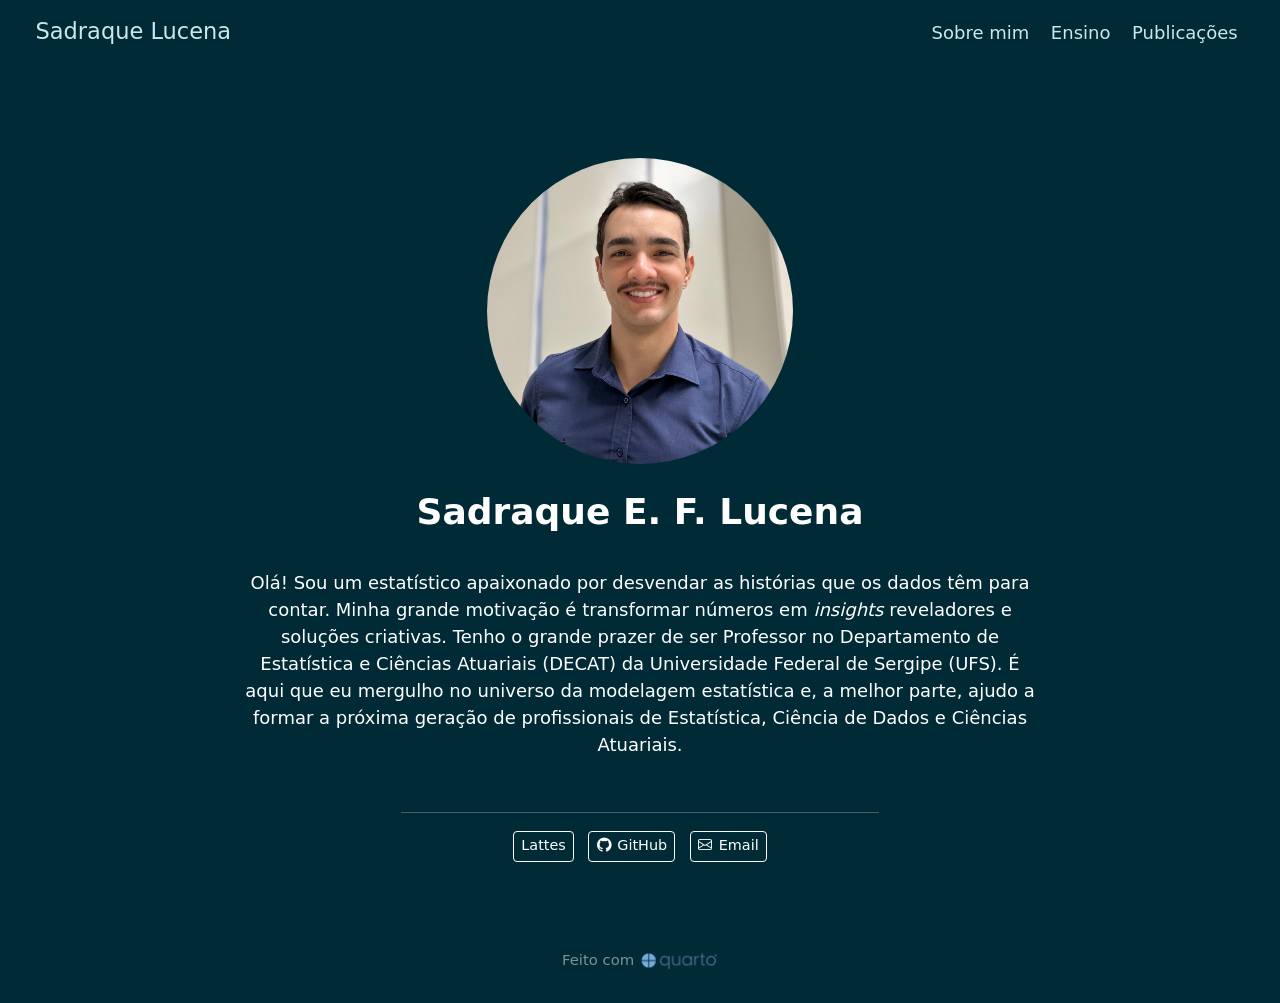
<file: docs/index.html>
<!DOCTYPE html>
<html xmlns="http://www.w3.org/1999/xhtml" lang="en" xml:lang="en"><head>

<meta charset="utf-8">
<meta name="generator" content="quarto-1.8.24">

<meta name="viewport" content="width=device-width, initial-scale=1.0, user-scalable=yes">


<title>Sadraque E. F. Lucena – Sadraque Lucena</title>
<style>
code{white-space: pre-wrap;}
span.smallcaps{font-variant: small-caps;}
div.columns{display: flex; gap: min(4vw, 1.5em);}
div.column{flex: auto; overflow-x: auto;}
div.hanging-indent{margin-left: 1.5em; text-indent: -1.5em;}
ul.task-list{list-style: none;}
ul.task-list li input[type="checkbox"] {
  width: 0.8em;
  margin: 0 0.8em 0.2em -1em; /* quarto-specific, see https://github.com/quarto-dev/quarto-cli/issues/4556 */ 
  vertical-align: middle;
}
</style>


<script src="site_libs/quarto-nav/quarto-nav.js"></script>
<script src="site_libs/clipboard/clipboard.min.js"></script>
<script src="site_libs/quarto-search/autocomplete.umd.js"></script>
<script src="site_libs/quarto-search/fuse.min.js"></script>
<script src="site_libs/quarto-search/quarto-search.js"></script>
<meta name="quarto:offset" content="./">
<script src="site_libs/quarto-html/quarto.js" type="module"></script>
<script src="site_libs/quarto-html/tabsets/tabsets.js" type="module"></script>
<script src="site_libs/quarto-html/axe/axe-check.js" type="module"></script>
<script src="site_libs/quarto-html/popper.min.js"></script>
<script src="site_libs/quarto-html/tippy.umd.min.js"></script>
<link href="site_libs/quarto-html/tippy.css" rel="stylesheet">
<link href="site_libs/quarto-html/quarto-syntax-highlighting-dark-b651517ce65839d647a86e2780455cfb.css" rel="stylesheet" id="quarto-text-highlighting-styles">
<script src="site_libs/bootstrap/bootstrap.min.js"></script>
<link href="site_libs/bootstrap/bootstrap-icons.css" rel="stylesheet">
<link href="site_libs/bootstrap/bootstrap-8dd827081404e5c7aeabe9de5bdbed7e.min.css" rel="stylesheet" append-hash="true" id="quarto-bootstrap" data-mode="dark">
<script id="quarto-search-options" type="application/json">{
  "location": "navbar",
  "copy-button": false,
  "collapse-after": 3,
  "panel-placement": "end",
  "type": "overlay",
  "limit": 50,
  "keyboard-shortcut": [
    "f",
    "/",
    "s"
  ],
  "show-item-context": false,
  "language": {
    "search-no-results-text": "No results",
    "search-matching-documents-text": "matching documents",
    "search-copy-link-title": "Copy link to search",
    "search-hide-matches-text": "Hide additional matches",
    "search-more-match-text": "more match in this document",
    "search-more-matches-text": "more matches in this document",
    "search-clear-button-title": "Clear",
    "search-text-placeholder": "",
    "search-detached-cancel-button-title": "Cancel",
    "search-submit-button-title": "Submit",
    "search-label": "Search"
  }
}</script>


</head>

<body class="nav-fixed fullcontent quarto-light">

<div id="quarto-search-results"></div>
  <header id="quarto-header" class="headroom fixed-top">
    <nav class="navbar navbar-expand-lg " data-bs-theme="dark">
      <div class="navbar-container container-fluid">
      <div class="navbar-brand-container mx-auto">
    <a href="./index.html" class="navbar-brand navbar-brand-logo">
    </a>
    <a class="navbar-brand" href="./index.html">
    <span class="navbar-title">Sadraque Lucena</span>
    </a>
  </div>
          <button class="navbar-toggler" type="button" data-bs-toggle="collapse" data-bs-target="#navbarCollapse" aria-controls="navbarCollapse" role="menu" aria-expanded="false" aria-label="Toggle navigation" onclick="if (window.quartoToggleHeadroom) { window.quartoToggleHeadroom(); }">
  <span class="navbar-toggler-icon"></span>
</button>
          <div class="collapse navbar-collapse" id="navbarCollapse">
            <ul class="navbar-nav navbar-nav-scroll ms-auto">
  <li class="nav-item">
    <a class="nav-link" href="./sobremim.html"> 
<span class="menu-text">Sobre mim</span></a>
  </li>  
  <li class="nav-item">
    <a class="nav-link" href="./ensino/index.html"> 
<span class="menu-text">Ensino</span></a>
  </li>  
  <li class="nav-item">
    <a class="nav-link" href="./publicacoes.html"> 
<span class="menu-text">Publicações</span></a>
  </li>  
</ul>
          </div> <!-- /navcollapse -->
            <div class="quarto-navbar-tools">
</div>
      </div> <!-- /container-fluid -->
    </nav>
</header>
<!-- content -->
<div id="quarto-content" class="quarto-container page-columns page-rows-contents page-layout-article page-navbar">
<!-- sidebar -->
<!-- margin-sidebar -->
    
<!-- main -->
<div class="quarto-about-jolla">
  <img src="imagens/eu.jpeg" class="about-image
  round " style="height: 17em; width: 17em;">
 <header id="title-block-header" class="quarto-title-block default">
<div class="quarto-title">
<h1 class="title">Sadraque E. F. Lucena</h1>
</div>
<div class="quarto-title-meta">
  </div>
</header><main class="content" id="quarto-document-content">
<p>Olá! Sou um estatístico apaixonado por desvendar as histórias que os dados têm para contar. Minha grande motivação é transformar números em <em>insights</em> reveladores e soluções criativas. Tenho o grande prazer de ser Professor no Departamento de Estatística e Ciências Atuariais (DECAT) da Universidade Federal de Sergipe (UFS). É aqui que eu mergulho no universo da modelagem estatística e, a melhor parte, ajudo a formar a próxima geração de profissionais de Estatística, Ciência de Dados e Ciências Atuariais.</p>


</main> 
  <hr class="about-sep">
   <div class="about-links">
  <a href="http://lattes.cnpq.br/4104101783976483" class="about-link" rel="" target="">
     <span class="about-link-text">Lattes</span>
  </a>
  <a href="https://github.com/sadraquelucena" class="about-link" rel="" target="">
    <i class="bi bi-github"></i>
     <span class="about-link-text">GitHub</span>
  </a>
  <a href="mailto:sadraquelucena@academico.ufs.br" class="about-link" rel="" target="">
    <i class="bi bi-envelope"></i>
     <span class="about-link-text">Email</span>
  </a>
</div>
</div>
 <!-- /main -->
<script id="quarto-html-after-body" type="application/javascript">
  window.document.addEventListener("DOMContentLoaded", function (event) {
    const isCodeAnnotation = (el) => {
      for (const clz of el.classList) {
        if (clz.startsWith('code-annotation-')) {                     
          return true;
        }
      }
      return false;
    }
    const onCopySuccess = function(e) {
      // button target
      const button = e.trigger;
      // don't keep focus
      button.blur();
      // flash "checked"
      button.classList.add('code-copy-button-checked');
      var currentTitle = button.getAttribute("title");
      button.setAttribute("title", "Copied!");
      let tooltip;
      if (window.bootstrap) {
        button.setAttribute("data-bs-toggle", "tooltip");
        button.setAttribute("data-bs-placement", "left");
        button.setAttribute("data-bs-title", "Copied!");
        tooltip = new bootstrap.Tooltip(button, 
          { trigger: "manual", 
            customClass: "code-copy-button-tooltip",
            offset: [0, -8]});
        tooltip.show();    
      }
      setTimeout(function() {
        if (tooltip) {
          tooltip.hide();
          button.removeAttribute("data-bs-title");
          button.removeAttribute("data-bs-toggle");
          button.removeAttribute("data-bs-placement");
        }
        button.setAttribute("title", currentTitle);
        button.classList.remove('code-copy-button-checked');
      }, 1000);
      // clear code selection
      e.clearSelection();
    }
    const getTextToCopy = function(trigger) {
      const outerScaffold = trigger.parentElement.cloneNode(true);
      const codeEl = outerScaffold.querySelector('code');
      for (const childEl of codeEl.children) {
        if (isCodeAnnotation(childEl)) {
          childEl.remove();
        }
      }
      return codeEl.innerText;
    }
    const clipboard = new window.ClipboardJS('.code-copy-button:not([data-in-quarto-modal])', {
      text: getTextToCopy
    });
    clipboard.on('success', onCopySuccess);
    if (window.document.getElementById('quarto-embedded-source-code-modal')) {
      const clipboardModal = new window.ClipboardJS('.code-copy-button[data-in-quarto-modal]', {
        text: getTextToCopy,
        container: window.document.getElementById('quarto-embedded-source-code-modal')
      });
      clipboardModal.on('success', onCopySuccess);
    }
      var localhostRegex = new RegExp(/^(?:http|https):\/\/localhost\:?[0-9]*\//);
      var mailtoRegex = new RegExp(/^mailto:/);
        var filterRegex = new RegExp('/' + window.location.host + '/');
      var isInternal = (href) => {
          return filterRegex.test(href) || localhostRegex.test(href) || mailtoRegex.test(href);
      }
      // Inspect non-navigation links and adorn them if external
     var links = window.document.querySelectorAll('a[href]:not(.nav-link):not(.navbar-brand):not(.toc-action):not(.sidebar-link):not(.sidebar-item-toggle):not(.pagination-link):not(.no-external):not([aria-hidden]):not(.dropdown-item):not(.quarto-navigation-tool):not(.about-link)');
      for (var i=0; i<links.length; i++) {
        const link = links[i];
        if (!isInternal(link.href)) {
          // undo the damage that might have been done by quarto-nav.js in the case of
          // links that we want to consider external
          if (link.dataset.originalHref !== undefined) {
            link.href = link.dataset.originalHref;
          }
        }
      }
    function tippyHover(el, contentFn, onTriggerFn, onUntriggerFn) {
      const config = {
        allowHTML: true,
        maxWidth: 500,
        delay: 100,
        arrow: false,
        appendTo: function(el) {
            return el.parentElement;
        },
        interactive: true,
        interactiveBorder: 10,
        theme: 'quarto',
        placement: 'bottom-start',
      };
      if (contentFn) {
        config.content = contentFn;
      }
      if (onTriggerFn) {
        config.onTrigger = onTriggerFn;
      }
      if (onUntriggerFn) {
        config.onUntrigger = onUntriggerFn;
      }
      window.tippy(el, config); 
    }
    const noterefs = window.document.querySelectorAll('a[role="doc-noteref"]');
    for (var i=0; i<noterefs.length; i++) {
      const ref = noterefs[i];
      tippyHover(ref, function() {
        // use id or data attribute instead here
        let href = ref.getAttribute('data-footnote-href') || ref.getAttribute('href');
        try { href = new URL(href).hash; } catch {}
        const id = href.replace(/^#\/?/, "");
        const note = window.document.getElementById(id);
        if (note) {
          return note.innerHTML;
        } else {
          return "";
        }
      });
    }
    const xrefs = window.document.querySelectorAll('a.quarto-xref');
    const processXRef = (id, note) => {
      // Strip column container classes
      const stripColumnClz = (el) => {
        el.classList.remove("page-full", "page-columns");
        if (el.children) {
          for (const child of el.children) {
            stripColumnClz(child);
          }
        }
      }
      stripColumnClz(note)
      if (id === null || id.startsWith('sec-')) {
        // Special case sections, only their first couple elements
        const container = document.createElement("div");
        if (note.children && note.children.length > 2) {
          container.appendChild(note.children[0].cloneNode(true));
          for (let i = 1; i < note.children.length; i++) {
            const child = note.children[i];
            if (child.tagName === "P" && child.innerText === "") {
              continue;
            } else {
              container.appendChild(child.cloneNode(true));
              break;
            }
          }
          if (window.Quarto?.typesetMath) {
            window.Quarto.typesetMath(container);
          }
          return container.innerHTML
        } else {
          if (window.Quarto?.typesetMath) {
            window.Quarto.typesetMath(note);
          }
          return note.innerHTML;
        }
      } else {
        // Remove any anchor links if they are present
        const anchorLink = note.querySelector('a.anchorjs-link');
        if (anchorLink) {
          anchorLink.remove();
        }
        if (window.Quarto?.typesetMath) {
          window.Quarto.typesetMath(note);
        }
        if (note.classList.contains("callout")) {
          return note.outerHTML;
        } else {
          return note.innerHTML;
        }
      }
    }
    for (var i=0; i<xrefs.length; i++) {
      const xref = xrefs[i];
      tippyHover(xref, undefined, function(instance) {
        instance.disable();
        let url = xref.getAttribute('href');
        let hash = undefined; 
        if (url.startsWith('#')) {
          hash = url;
        } else {
          try { hash = new URL(url).hash; } catch {}
        }
        if (hash) {
          const id = hash.replace(/^#\/?/, "");
          const note = window.document.getElementById(id);
          if (note !== null) {
            try {
              const html = processXRef(id, note.cloneNode(true));
              instance.setContent(html);
            } finally {
              instance.enable();
              instance.show();
            }
          } else {
            // See if we can fetch this
            fetch(url.split('#')[0])
            .then(res => res.text())
            .then(html => {
              const parser = new DOMParser();
              const htmlDoc = parser.parseFromString(html, "text/html");
              const note = htmlDoc.getElementById(id);
              if (note !== null) {
                const html = processXRef(id, note);
                instance.setContent(html);
              } 
            }).finally(() => {
              instance.enable();
              instance.show();
            });
          }
        } else {
          // See if we can fetch a full url (with no hash to target)
          // This is a special case and we should probably do some content thinning / targeting
          fetch(url)
          .then(res => res.text())
          .then(html => {
            const parser = new DOMParser();
            const htmlDoc = parser.parseFromString(html, "text/html");
            const note = htmlDoc.querySelector('main.content');
            if (note !== null) {
              // This should only happen for chapter cross references
              // (since there is no id in the URL)
              // remove the first header
              if (note.children.length > 0 && note.children[0].tagName === "HEADER") {
                note.children[0].remove();
              }
              const html = processXRef(null, note);
              instance.setContent(html);
            } 
          }).finally(() => {
            instance.enable();
            instance.show();
          });
        }
      }, function(instance) {
      });
    }
        let selectedAnnoteEl;
        const selectorForAnnotation = ( cell, annotation) => {
          let cellAttr = 'data-code-cell="' + cell + '"';
          let lineAttr = 'data-code-annotation="' +  annotation + '"';
          const selector = 'span[' + cellAttr + '][' + lineAttr + ']';
          return selector;
        }
        const selectCodeLines = (annoteEl) => {
          const doc = window.document;
          const targetCell = annoteEl.getAttribute("data-target-cell");
          const targetAnnotation = annoteEl.getAttribute("data-target-annotation");
          const annoteSpan = window.document.querySelector(selectorForAnnotation(targetCell, targetAnnotation));
          const lines = annoteSpan.getAttribute("data-code-lines").split(",");
          const lineIds = lines.map((line) => {
            return targetCell + "-" + line;
          })
          let top = null;
          let height = null;
          let parent = null;
          if (lineIds.length > 0) {
              //compute the position of the single el (top and bottom and make a div)
              const el = window.document.getElementById(lineIds[0]);
              top = el.offsetTop;
              height = el.offsetHeight;
              parent = el.parentElement.parentElement;
            if (lineIds.length > 1) {
              const lastEl = window.document.getElementById(lineIds[lineIds.length - 1]);
              const bottom = lastEl.offsetTop + lastEl.offsetHeight;
              height = bottom - top;
            }
            if (top !== null && height !== null && parent !== null) {
              // cook up a div (if necessary) and position it 
              let div = window.document.getElementById("code-annotation-line-highlight");
              if (div === null) {
                div = window.document.createElement("div");
                div.setAttribute("id", "code-annotation-line-highlight");
                div.style.position = 'absolute';
                parent.appendChild(div);
              }
              div.style.top = top - 2 + "px";
              div.style.height = height + 4 + "px";
              div.style.left = 0;
              let gutterDiv = window.document.getElementById("code-annotation-line-highlight-gutter");
              if (gutterDiv === null) {
                gutterDiv = window.document.createElement("div");
                gutterDiv.setAttribute("id", "code-annotation-line-highlight-gutter");
                gutterDiv.style.position = 'absolute';
                const codeCell = window.document.getElementById(targetCell);
                const gutter = codeCell.querySelector('.code-annotation-gutter');
                gutter.appendChild(gutterDiv);
              }
              gutterDiv.style.top = top - 2 + "px";
              gutterDiv.style.height = height + 4 + "px";
            }
            selectedAnnoteEl = annoteEl;
          }
        };
        const unselectCodeLines = () => {
          const elementsIds = ["code-annotation-line-highlight", "code-annotation-line-highlight-gutter"];
          elementsIds.forEach((elId) => {
            const div = window.document.getElementById(elId);
            if (div) {
              div.remove();
            }
          });
          selectedAnnoteEl = undefined;
        };
          // Handle positioning of the toggle
      window.addEventListener(
        "resize",
        throttle(() => {
          elRect = undefined;
          if (selectedAnnoteEl) {
            selectCodeLines(selectedAnnoteEl);
          }
        }, 10)
      );
      function throttle(fn, ms) {
      let throttle = false;
      let timer;
        return (...args) => {
          if(!throttle) { // first call gets through
              fn.apply(this, args);
              throttle = true;
          } else { // all the others get throttled
              if(timer) clearTimeout(timer); // cancel #2
              timer = setTimeout(() => {
                fn.apply(this, args);
                timer = throttle = false;
              }, ms);
          }
        };
      }
        // Attach click handler to the DT
        const annoteDls = window.document.querySelectorAll('dt[data-target-cell]');
        for (const annoteDlNode of annoteDls) {
          annoteDlNode.addEventListener('click', (event) => {
            const clickedEl = event.target;
            if (clickedEl !== selectedAnnoteEl) {
              unselectCodeLines();
              const activeEl = window.document.querySelector('dt[data-target-cell].code-annotation-active');
              if (activeEl) {
                activeEl.classList.remove('code-annotation-active');
              }
              selectCodeLines(clickedEl);
              clickedEl.classList.add('code-annotation-active');
            } else {
              // Unselect the line
              unselectCodeLines();
              clickedEl.classList.remove('code-annotation-active');
            }
          });
        }
    const findCites = (el) => {
      const parentEl = el.parentElement;
      if (parentEl) {
        const cites = parentEl.dataset.cites;
        if (cites) {
          return {
            el,
            cites: cites.split(' ')
          };
        } else {
          return findCites(el.parentElement)
        }
      } else {
        return undefined;
      }
    };
    var bibliorefs = window.document.querySelectorAll('a[role="doc-biblioref"]');
    for (var i=0; i<bibliorefs.length; i++) {
      const ref = bibliorefs[i];
      const citeInfo = findCites(ref);
      if (citeInfo) {
        tippyHover(citeInfo.el, function() {
          var popup = window.document.createElement('div');
          citeInfo.cites.forEach(function(cite) {
            var citeDiv = window.document.createElement('div');
            citeDiv.classList.add('hanging-indent');
            citeDiv.classList.add('csl-entry');
            var biblioDiv = window.document.getElementById('ref-' + cite);
            if (biblioDiv) {
              citeDiv.innerHTML = biblioDiv.innerHTML;
            }
            popup.appendChild(citeDiv);
          });
          return popup.innerHTML;
        });
      }
    }
  });
  </script>
</div> <!-- /content -->
<footer class="footer">
  <div class="nav-footer">
    <div class="nav-footer-left">
      &nbsp;
    </div>   
    <div class="nav-footer-center">
<p style="text-align: center;">
Feito com <a href="https://quarto.org/" target="_blank" title="Quarto - an open-source scientific and technical publishing system"> <img src="./imagens/quarto-logo.png" alt="Logo do Quarto" style="height:19px; vertical-align:middle;"> </a>
</p>
</div>
    <div class="nav-footer-right">
      &nbsp;
    </div>
  </div>
</footer>




</body></html>
</file>
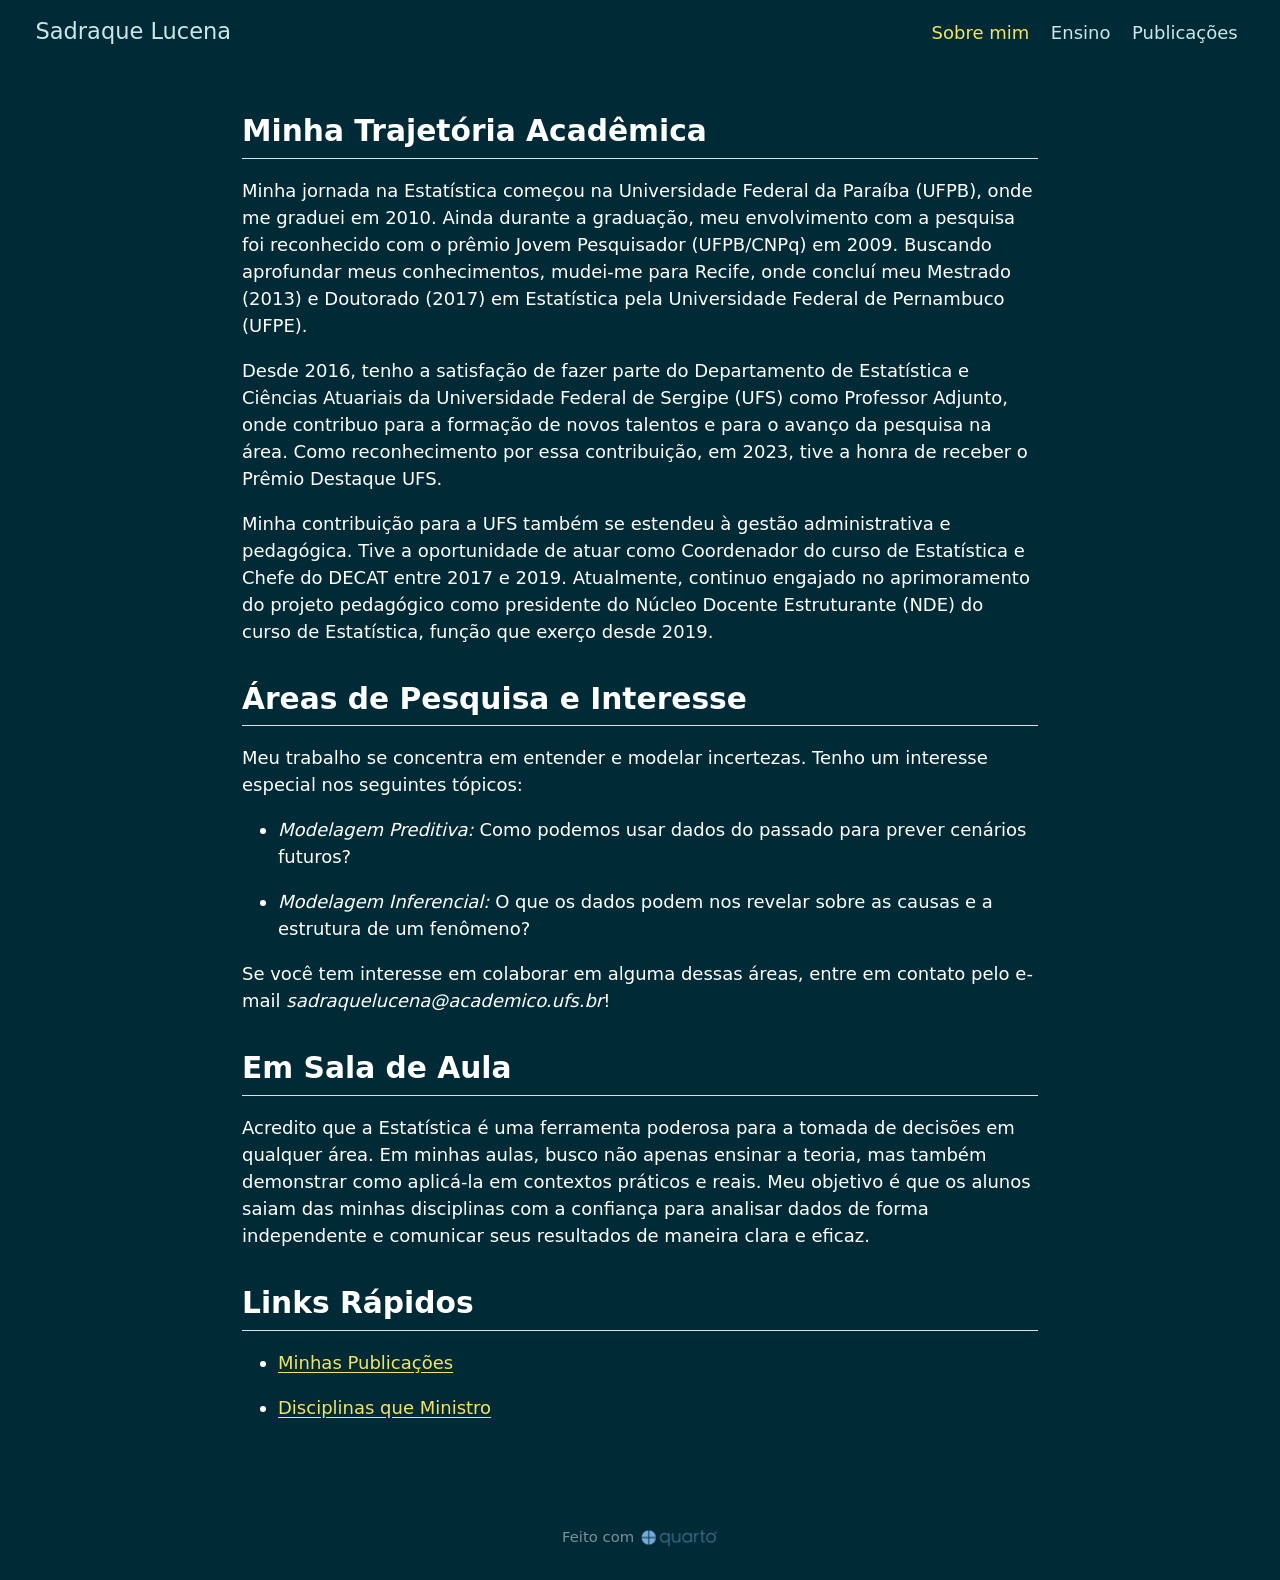
<file: docs/sobremim.html>
<!DOCTYPE html>
<html xmlns="http://www.w3.org/1999/xhtml" lang="en" xml:lang="en"><head>

<meta charset="utf-8">
<meta name="generator" content="quarto-1.8.24">

<meta name="viewport" content="width=device-width, initial-scale=1.0, user-scalable=yes">


<title>sobremim – Sadraque Lucena</title>
<style>
code{white-space: pre-wrap;}
span.smallcaps{font-variant: small-caps;}
div.columns{display: flex; gap: min(4vw, 1.5em);}
div.column{flex: auto; overflow-x: auto;}
div.hanging-indent{margin-left: 1.5em; text-indent: -1.5em;}
ul.task-list{list-style: none;}
ul.task-list li input[type="checkbox"] {
  width: 0.8em;
  margin: 0 0.8em 0.2em -1em; /* quarto-specific, see https://github.com/quarto-dev/quarto-cli/issues/4556 */ 
  vertical-align: middle;
}
</style>


<script src="site_libs/quarto-nav/quarto-nav.js"></script>
<script src="site_libs/clipboard/clipboard.min.js"></script>
<script src="site_libs/quarto-search/autocomplete.umd.js"></script>
<script src="site_libs/quarto-search/fuse.min.js"></script>
<script src="site_libs/quarto-search/quarto-search.js"></script>
<meta name="quarto:offset" content="./">
<script src="site_libs/quarto-html/quarto.js" type="module"></script>
<script src="site_libs/quarto-html/tabsets/tabsets.js" type="module"></script>
<script src="site_libs/quarto-html/axe/axe-check.js" type="module"></script>
<script src="site_libs/quarto-html/popper.min.js"></script>
<script src="site_libs/quarto-html/tippy.umd.min.js"></script>
<script src="site_libs/quarto-html/anchor.min.js"></script>
<link href="site_libs/quarto-html/tippy.css" rel="stylesheet">
<link href="site_libs/quarto-html/quarto-syntax-highlighting-dark-b651517ce65839d647a86e2780455cfb.css" rel="stylesheet" id="quarto-text-highlighting-styles">
<script src="site_libs/bootstrap/bootstrap.min.js"></script>
<link href="site_libs/bootstrap/bootstrap-icons.css" rel="stylesheet">
<link href="site_libs/bootstrap/bootstrap-8dd827081404e5c7aeabe9de5bdbed7e.min.css" rel="stylesheet" append-hash="true" id="quarto-bootstrap" data-mode="dark">
<script id="quarto-search-options" type="application/json">{
  "location": "navbar",
  "copy-button": false,
  "collapse-after": 3,
  "panel-placement": "end",
  "type": "overlay",
  "limit": 50,
  "keyboard-shortcut": [
    "f",
    "/",
    "s"
  ],
  "show-item-context": false,
  "language": {
    "search-no-results-text": "No results",
    "search-matching-documents-text": "matching documents",
    "search-copy-link-title": "Copy link to search",
    "search-hide-matches-text": "Hide additional matches",
    "search-more-match-text": "more match in this document",
    "search-more-matches-text": "more matches in this document",
    "search-clear-button-title": "Clear",
    "search-text-placeholder": "",
    "search-detached-cancel-button-title": "Cancel",
    "search-submit-button-title": "Submit",
    "search-label": "Search"
  }
}</script>


</head>

<body class="nav-fixed fullcontent quarto-light">

<div id="quarto-search-results"></div>
  <header id="quarto-header" class="headroom fixed-top">
    <nav class="navbar navbar-expand-lg " data-bs-theme="dark">
      <div class="navbar-container container-fluid">
      <div class="navbar-brand-container mx-auto">
    <a href="./index.html" class="navbar-brand navbar-brand-logo">
    </a>
    <a class="navbar-brand" href="./index.html">
    <span class="navbar-title">Sadraque Lucena</span>
    </a>
  </div>
          <button class="navbar-toggler" type="button" data-bs-toggle="collapse" data-bs-target="#navbarCollapse" aria-controls="navbarCollapse" role="menu" aria-expanded="false" aria-label="Toggle navigation" onclick="if (window.quartoToggleHeadroom) { window.quartoToggleHeadroom(); }">
  <span class="navbar-toggler-icon"></span>
</button>
          <div class="collapse navbar-collapse" id="navbarCollapse">
            <ul class="navbar-nav navbar-nav-scroll ms-auto">
  <li class="nav-item">
    <a class="nav-link active" href="./sobremim.html" aria-current="page"> 
<span class="menu-text">Sobre mim</span></a>
  </li>  
  <li class="nav-item">
    <a class="nav-link" href="./ensino/index.html"> 
<span class="menu-text">Ensino</span></a>
  </li>  
  <li class="nav-item">
    <a class="nav-link" href="./publicacoes.html"> 
<span class="menu-text">Publicações</span></a>
  </li>  
</ul>
          </div> <!-- /navcollapse -->
            <div class="quarto-navbar-tools">
</div>
      </div> <!-- /container-fluid -->
    </nav>
</header>
<!-- content -->
<div id="quarto-content" class="quarto-container page-columns page-rows-contents page-layout-article page-navbar">
<!-- sidebar -->
<!-- margin-sidebar -->
    
<!-- main -->
<main class="content" id="quarto-document-content"><header id="title-block-header" class="quarto-title-block"></header>




<section id="minha-trajetória-acadêmica" class="level2">
<h2 class="anchored" data-anchor-id="minha-trajetória-acadêmica">Minha Trajetória Acadêmica</h2>
<p>Minha jornada na Estatística começou na Universidade Federal da Paraíba (UFPB), onde me graduei em 2010. Ainda durante a graduação, meu envolvimento com a pesquisa foi reconhecido com o prêmio Jovem Pesquisador (UFPB/CNPq) em 2009. Buscando aprofundar meus conhecimentos, mudei-me para Recife, onde concluí meu Mestrado (2013) e Doutorado (2017) em Estatística pela Universidade Federal de Pernambuco (UFPE).</p>
<p>Desde 2016, tenho a satisfação de fazer parte do Departamento de Estatística e Ciências Atuariais da Universidade Federal de Sergipe (UFS) como Professor Adjunto, onde contribuo para a formação de novos talentos e para o avanço da pesquisa na área. Como reconhecimento por essa contribuição, em 2023, tive a honra de receber o Prêmio Destaque UFS.</p>
<p>Minha contribuição para a UFS também se estendeu à gestão administrativa e pedagógica. Tive a oportunidade de atuar como Coordenador do curso de Estatística e Chefe do DECAT entre 2017 e 2019. Atualmente, continuo engajado no aprimoramento do projeto pedagógico como presidente do Núcleo Docente Estruturante (NDE) do curso de Estatística, função que exerço desde 2019.</p>
</section>
<section id="áreas-de-pesquisa-e-interesse" class="level2">
<h2 class="anchored" data-anchor-id="áreas-de-pesquisa-e-interesse">Áreas de Pesquisa e Interesse</h2>
<p>Meu trabalho se concentra em entender e modelar incertezas. Tenho um interesse especial nos seguintes tópicos:</p>
<ul>
<li><p><em>Modelagem Preditiva:</em> Como podemos usar dados do passado para prever cenários futuros?</p></li>
<li><p><em>Modelagem Inferencial:</em> O que os dados podem nos revelar sobre as causas e a estrutura de um fenômeno?</p></li>
</ul>
<p>Se você tem interesse em colaborar em alguma dessas áreas, entre em contato pelo e-mail <em>sadraquelucena@academico.ufs.br</em>!</p>
</section>
<section id="em-sala-de-aula" class="level2">
<h2 class="anchored" data-anchor-id="em-sala-de-aula">Em Sala de Aula</h2>
<p>Acredito que a Estatística é uma ferramenta poderosa para a tomada de decisões em qualquer área. Em minhas aulas, busco não apenas ensinar a teoria, mas também demonstrar como aplicá-la em contextos práticos e reais. Meu objetivo é que os alunos saiam das minhas disciplinas com a confiança para analisar dados de forma independente e comunicar seus resultados de maneira clara e eficaz.</p>
</section>
<section id="links-rápidos" class="level2">
<h2 class="anchored" data-anchor-id="links-rápidos">Links Rápidos</h2>
<ul>
<li><p><a href="./publicacoes.html">Minhas Publicações</a></p></li>
<li><p><a href="./ensino/index.html">Disciplinas que Ministro</a></p></li>
</ul>


</section>

</main> <!-- /main -->
<script id="quarto-html-after-body" type="application/javascript">
  window.document.addEventListener("DOMContentLoaded", function (event) {
    const icon = "";
    const anchorJS = new window.AnchorJS();
    anchorJS.options = {
      placement: 'right',
      icon: icon
    };
    anchorJS.add('.anchored');
    const isCodeAnnotation = (el) => {
      for (const clz of el.classList) {
        if (clz.startsWith('code-annotation-')) {                     
          return true;
        }
      }
      return false;
    }
    const onCopySuccess = function(e) {
      // button target
      const button = e.trigger;
      // don't keep focus
      button.blur();
      // flash "checked"
      button.classList.add('code-copy-button-checked');
      var currentTitle = button.getAttribute("title");
      button.setAttribute("title", "Copied!");
      let tooltip;
      if (window.bootstrap) {
        button.setAttribute("data-bs-toggle", "tooltip");
        button.setAttribute("data-bs-placement", "left");
        button.setAttribute("data-bs-title", "Copied!");
        tooltip = new bootstrap.Tooltip(button, 
          { trigger: "manual", 
            customClass: "code-copy-button-tooltip",
            offset: [0, -8]});
        tooltip.show();    
      }
      setTimeout(function() {
        if (tooltip) {
          tooltip.hide();
          button.removeAttribute("data-bs-title");
          button.removeAttribute("data-bs-toggle");
          button.removeAttribute("data-bs-placement");
        }
        button.setAttribute("title", currentTitle);
        button.classList.remove('code-copy-button-checked');
      }, 1000);
      // clear code selection
      e.clearSelection();
    }
    const getTextToCopy = function(trigger) {
      const outerScaffold = trigger.parentElement.cloneNode(true);
      const codeEl = outerScaffold.querySelector('code');
      for (const childEl of codeEl.children) {
        if (isCodeAnnotation(childEl)) {
          childEl.remove();
        }
      }
      return codeEl.innerText;
    }
    const clipboard = new window.ClipboardJS('.code-copy-button:not([data-in-quarto-modal])', {
      text: getTextToCopy
    });
    clipboard.on('success', onCopySuccess);
    if (window.document.getElementById('quarto-embedded-source-code-modal')) {
      const clipboardModal = new window.ClipboardJS('.code-copy-button[data-in-quarto-modal]', {
        text: getTextToCopy,
        container: window.document.getElementById('quarto-embedded-source-code-modal')
      });
      clipboardModal.on('success', onCopySuccess);
    }
      var localhostRegex = new RegExp(/^(?:http|https):\/\/localhost\:?[0-9]*\//);
      var mailtoRegex = new RegExp(/^mailto:/);
        var filterRegex = new RegExp('/' + window.location.host + '/');
      var isInternal = (href) => {
          return filterRegex.test(href) || localhostRegex.test(href) || mailtoRegex.test(href);
      }
      // Inspect non-navigation links and adorn them if external
     var links = window.document.querySelectorAll('a[href]:not(.nav-link):not(.navbar-brand):not(.toc-action):not(.sidebar-link):not(.sidebar-item-toggle):not(.pagination-link):not(.no-external):not([aria-hidden]):not(.dropdown-item):not(.quarto-navigation-tool):not(.about-link)');
      for (var i=0; i<links.length; i++) {
        const link = links[i];
        if (!isInternal(link.href)) {
          // undo the damage that might have been done by quarto-nav.js in the case of
          // links that we want to consider external
          if (link.dataset.originalHref !== undefined) {
            link.href = link.dataset.originalHref;
          }
        }
      }
    function tippyHover(el, contentFn, onTriggerFn, onUntriggerFn) {
      const config = {
        allowHTML: true,
        maxWidth: 500,
        delay: 100,
        arrow: false,
        appendTo: function(el) {
            return el.parentElement;
        },
        interactive: true,
        interactiveBorder: 10,
        theme: 'quarto',
        placement: 'bottom-start',
      };
      if (contentFn) {
        config.content = contentFn;
      }
      if (onTriggerFn) {
        config.onTrigger = onTriggerFn;
      }
      if (onUntriggerFn) {
        config.onUntrigger = onUntriggerFn;
      }
      window.tippy(el, config); 
    }
    const noterefs = window.document.querySelectorAll('a[role="doc-noteref"]');
    for (var i=0; i<noterefs.length; i++) {
      const ref = noterefs[i];
      tippyHover(ref, function() {
        // use id or data attribute instead here
        let href = ref.getAttribute('data-footnote-href') || ref.getAttribute('href');
        try { href = new URL(href).hash; } catch {}
        const id = href.replace(/^#\/?/, "");
        const note = window.document.getElementById(id);
        if (note) {
          return note.innerHTML;
        } else {
          return "";
        }
      });
    }
    const xrefs = window.document.querySelectorAll('a.quarto-xref');
    const processXRef = (id, note) => {
      // Strip column container classes
      const stripColumnClz = (el) => {
        el.classList.remove("page-full", "page-columns");
        if (el.children) {
          for (const child of el.children) {
            stripColumnClz(child);
          }
        }
      }
      stripColumnClz(note)
      if (id === null || id.startsWith('sec-')) {
        // Special case sections, only their first couple elements
        const container = document.createElement("div");
        if (note.children && note.children.length > 2) {
          container.appendChild(note.children[0].cloneNode(true));
          for (let i = 1; i < note.children.length; i++) {
            const child = note.children[i];
            if (child.tagName === "P" && child.innerText === "") {
              continue;
            } else {
              container.appendChild(child.cloneNode(true));
              break;
            }
          }
          if (window.Quarto?.typesetMath) {
            window.Quarto.typesetMath(container);
          }
          return container.innerHTML
        } else {
          if (window.Quarto?.typesetMath) {
            window.Quarto.typesetMath(note);
          }
          return note.innerHTML;
        }
      } else {
        // Remove any anchor links if they are present
        const anchorLink = note.querySelector('a.anchorjs-link');
        if (anchorLink) {
          anchorLink.remove();
        }
        if (window.Quarto?.typesetMath) {
          window.Quarto.typesetMath(note);
        }
        if (note.classList.contains("callout")) {
          return note.outerHTML;
        } else {
          return note.innerHTML;
        }
      }
    }
    for (var i=0; i<xrefs.length; i++) {
      const xref = xrefs[i];
      tippyHover(xref, undefined, function(instance) {
        instance.disable();
        let url = xref.getAttribute('href');
        let hash = undefined; 
        if (url.startsWith('#')) {
          hash = url;
        } else {
          try { hash = new URL(url).hash; } catch {}
        }
        if (hash) {
          const id = hash.replace(/^#\/?/, "");
          const note = window.document.getElementById(id);
          if (note !== null) {
            try {
              const html = processXRef(id, note.cloneNode(true));
              instance.setContent(html);
            } finally {
              instance.enable();
              instance.show();
            }
          } else {
            // See if we can fetch this
            fetch(url.split('#')[0])
            .then(res => res.text())
            .then(html => {
              const parser = new DOMParser();
              const htmlDoc = parser.parseFromString(html, "text/html");
              const note = htmlDoc.getElementById(id);
              if (note !== null) {
                const html = processXRef(id, note);
                instance.setContent(html);
              } 
            }).finally(() => {
              instance.enable();
              instance.show();
            });
          }
        } else {
          // See if we can fetch a full url (with no hash to target)
          // This is a special case and we should probably do some content thinning / targeting
          fetch(url)
          .then(res => res.text())
          .then(html => {
            const parser = new DOMParser();
            const htmlDoc = parser.parseFromString(html, "text/html");
            const note = htmlDoc.querySelector('main.content');
            if (note !== null) {
              // This should only happen for chapter cross references
              // (since there is no id in the URL)
              // remove the first header
              if (note.children.length > 0 && note.children[0].tagName === "HEADER") {
                note.children[0].remove();
              }
              const html = processXRef(null, note);
              instance.setContent(html);
            } 
          }).finally(() => {
            instance.enable();
            instance.show();
          });
        }
      }, function(instance) {
      });
    }
        let selectedAnnoteEl;
        const selectorForAnnotation = ( cell, annotation) => {
          let cellAttr = 'data-code-cell="' + cell + '"';
          let lineAttr = 'data-code-annotation="' +  annotation + '"';
          const selector = 'span[' + cellAttr + '][' + lineAttr + ']';
          return selector;
        }
        const selectCodeLines = (annoteEl) => {
          const doc = window.document;
          const targetCell = annoteEl.getAttribute("data-target-cell");
          const targetAnnotation = annoteEl.getAttribute("data-target-annotation");
          const annoteSpan = window.document.querySelector(selectorForAnnotation(targetCell, targetAnnotation));
          const lines = annoteSpan.getAttribute("data-code-lines").split(",");
          const lineIds = lines.map((line) => {
            return targetCell + "-" + line;
          })
          let top = null;
          let height = null;
          let parent = null;
          if (lineIds.length > 0) {
              //compute the position of the single el (top and bottom and make a div)
              const el = window.document.getElementById(lineIds[0]);
              top = el.offsetTop;
              height = el.offsetHeight;
              parent = el.parentElement.parentElement;
            if (lineIds.length > 1) {
              const lastEl = window.document.getElementById(lineIds[lineIds.length - 1]);
              const bottom = lastEl.offsetTop + lastEl.offsetHeight;
              height = bottom - top;
            }
            if (top !== null && height !== null && parent !== null) {
              // cook up a div (if necessary) and position it 
              let div = window.document.getElementById("code-annotation-line-highlight");
              if (div === null) {
                div = window.document.createElement("div");
                div.setAttribute("id", "code-annotation-line-highlight");
                div.style.position = 'absolute';
                parent.appendChild(div);
              }
              div.style.top = top - 2 + "px";
              div.style.height = height + 4 + "px";
              div.style.left = 0;
              let gutterDiv = window.document.getElementById("code-annotation-line-highlight-gutter");
              if (gutterDiv === null) {
                gutterDiv = window.document.createElement("div");
                gutterDiv.setAttribute("id", "code-annotation-line-highlight-gutter");
                gutterDiv.style.position = 'absolute';
                const codeCell = window.document.getElementById(targetCell);
                const gutter = codeCell.querySelector('.code-annotation-gutter');
                gutter.appendChild(gutterDiv);
              }
              gutterDiv.style.top = top - 2 + "px";
              gutterDiv.style.height = height + 4 + "px";
            }
            selectedAnnoteEl = annoteEl;
          }
        };
        const unselectCodeLines = () => {
          const elementsIds = ["code-annotation-line-highlight", "code-annotation-line-highlight-gutter"];
          elementsIds.forEach((elId) => {
            const div = window.document.getElementById(elId);
            if (div) {
              div.remove();
            }
          });
          selectedAnnoteEl = undefined;
        };
          // Handle positioning of the toggle
      window.addEventListener(
        "resize",
        throttle(() => {
          elRect = undefined;
          if (selectedAnnoteEl) {
            selectCodeLines(selectedAnnoteEl);
          }
        }, 10)
      );
      function throttle(fn, ms) {
      let throttle = false;
      let timer;
        return (...args) => {
          if(!throttle) { // first call gets through
              fn.apply(this, args);
              throttle = true;
          } else { // all the others get throttled
              if(timer) clearTimeout(timer); // cancel #2
              timer = setTimeout(() => {
                fn.apply(this, args);
                timer = throttle = false;
              }, ms);
          }
        };
      }
        // Attach click handler to the DT
        const annoteDls = window.document.querySelectorAll('dt[data-target-cell]');
        for (const annoteDlNode of annoteDls) {
          annoteDlNode.addEventListener('click', (event) => {
            const clickedEl = event.target;
            if (clickedEl !== selectedAnnoteEl) {
              unselectCodeLines();
              const activeEl = window.document.querySelector('dt[data-target-cell].code-annotation-active');
              if (activeEl) {
                activeEl.classList.remove('code-annotation-active');
              }
              selectCodeLines(clickedEl);
              clickedEl.classList.add('code-annotation-active');
            } else {
              // Unselect the line
              unselectCodeLines();
              clickedEl.classList.remove('code-annotation-active');
            }
          });
        }
    const findCites = (el) => {
      const parentEl = el.parentElement;
      if (parentEl) {
        const cites = parentEl.dataset.cites;
        if (cites) {
          return {
            el,
            cites: cites.split(' ')
          };
        } else {
          return findCites(el.parentElement)
        }
      } else {
        return undefined;
      }
    };
    var bibliorefs = window.document.querySelectorAll('a[role="doc-biblioref"]');
    for (var i=0; i<bibliorefs.length; i++) {
      const ref = bibliorefs[i];
      const citeInfo = findCites(ref);
      if (citeInfo) {
        tippyHover(citeInfo.el, function() {
          var popup = window.document.createElement('div');
          citeInfo.cites.forEach(function(cite) {
            var citeDiv = window.document.createElement('div');
            citeDiv.classList.add('hanging-indent');
            citeDiv.classList.add('csl-entry');
            var biblioDiv = window.document.getElementById('ref-' + cite);
            if (biblioDiv) {
              citeDiv.innerHTML = biblioDiv.innerHTML;
            }
            popup.appendChild(citeDiv);
          });
          return popup.innerHTML;
        });
      }
    }
  });
  </script>
</div> <!-- /content -->
<footer class="footer">
  <div class="nav-footer">
    <div class="nav-footer-left">
      &nbsp;
    </div>   
    <div class="nav-footer-center">
<p style="text-align: center;">
Feito com <a href="https://quarto.org/" target="_blank" title="Quarto - an open-source scientific and technical publishing system"> <img src="./imagens/quarto-logo.png" alt="Logo do Quarto" style="height:19px; vertical-align:middle;"> </a>
</p>
</div>
    <div class="nav-footer-right">
      &nbsp;
    </div>
  </div>
</footer>




</body></html>
</file>
<file: docs/site_libs/quarto-html/tippy.css>
.tippy-box[data-animation=fade][data-state=hidden]{opacity:0}[data-tippy-root]{max-width:calc(100vw - 10px)}.tippy-box{position:relative;background-color:#333;color:#fff;border-radius:4px;font-size:14px;line-height:1.4;white-space:normal;outline:0;transition-property:transform,visibility,opacity}.tippy-box[data-placement^=top]>.tippy-arrow{bottom:0}.tippy-box[data-placement^=top]>.tippy-arrow:before{bottom:-7px;left:0;border-width:8px 8px 0;border-top-color:initial;transform-origin:center top}.tippy-box[data-placement^=bottom]>.tippy-arrow{top:0}.tippy-box[data-placement^=bottom]>.tippy-arrow:before{top:-7px;left:0;border-width:0 8px 8px;border-bottom-color:initial;transform-origin:center bottom}.tippy-box[data-placement^=left]>.tippy-arrow{right:0}.tippy-box[data-placement^=left]>.tippy-arrow:before{border-width:8px 0 8px 8px;border-left-color:initial;right:-7px;transform-origin:center left}.tippy-box[data-placement^=right]>.tippy-arrow{left:0}.tippy-box[data-placement^=right]>.tippy-arrow:before{left:-7px;border-width:8px 8px 8px 0;border-right-color:initial;transform-origin:center right}.tippy-box[data-inertia][data-state=visible]{transition-timing-function:cubic-bezier(.54,1.5,.38,1.11)}.tippy-arrow{width:16px;height:16px;color:#333}.tippy-arrow:before{content:"";position:absolute;border-color:transparent;border-style:solid}.tippy-content{position:relative;padding:5px 9px;z-index:1}
</file>
<file: docs/site_libs/quarto-html/quarto-syntax-highlighting-dark-b651517ce65839d647a86e2780455cfb.css>
/* quarto syntax highlight colors */
:root {
  --quarto-hl-al-color: #f07178;
  --quarto-hl-an-color: #d4d0ab;
  --quarto-hl-at-color: #00e0e0;
  --quarto-hl-bn-color: #d4d0ab;
  --quarto-hl-bu-color: #abe338;
  --quarto-hl-ch-color: #abe338;
  --quarto-hl-co-color: #f8f8f2;
  --quarto-hl-cv-color: #ffd700;
  --quarto-hl-cn-color: #ffd700;
  --quarto-hl-cf-color: #ffa07a;
  --quarto-hl-dt-color: #ffa07a;
  --quarto-hl-dv-color: #d4d0ab;
  --quarto-hl-do-color: #f8f8f2;
  --quarto-hl-er-color: #f07178;
  --quarto-hl-ex-color: #00e0e0;
  --quarto-hl-fl-color: #d4d0ab;
  --quarto-hl-fu-color: #ffa07a;
  --quarto-hl-im-color: #abe338;
  --quarto-hl-in-color: #d4d0ab;
  --quarto-hl-kw-color: #ffa07a;
  --quarto-hl-op-color: #ffa07a;
  --quarto-hl-ot-color: #00e0e0;
  --quarto-hl-pp-color: #dcc6e0;
  --quarto-hl-re-color: #00e0e0;
  --quarto-hl-sc-color: #abe338;
  --quarto-hl-ss-color: #abe338;
  --quarto-hl-st-color: #abe338;
  --quarto-hl-va-color: #00e0e0;
  --quarto-hl-vs-color: #abe338;
  --quarto-hl-wa-color: #dcc6e0;
}

/* other quarto variables */
:root {
  --quarto-font-monospace: SFMono-Regular, Menlo, Monaco, Consolas, "Liberation Mono", "Courier New", monospace;
}

/* syntax highlight based on Pandoc's rules */
pre > code.sourceCode > span {
  color: #f8f8f2;
}

code.sourceCode > span {
  color: #f8f8f2;
}

div.sourceCode,
div.sourceCode pre.sourceCode {
  color: #f8f8f2;
}

/* Normal */
code span {
  color: #f8f8f2;
}

/* Alert */
code span.al {
  color: #f07178;
}

/* Annotation */
code span.an {
  color: #d4d0ab;
}

/* Attribute */
code span.at {
  color: #00e0e0;
}

/* BaseN */
code span.bn {
  color: #d4d0ab;
}

/* BuiltIn */
code span.bu {
  color: #abe338;
}

/* ControlFlow */
code span.cf {
  font-weight: bold;
  color: #ffa07a;
}

/* Char */
code span.ch {
  color: #abe338;
}

/* Constant */
code span.cn {
  color: #ffd700;
}

/* Comment */
code span.co {
  font-style: italic;
  color: #f8f8f2;
}

/* CommentVar */
code span.cv {
  color: #ffd700;
}

/* Documentation */
code span.do {
  color: #f8f8f2;
}

/* DataType */
code span.dt {
  color: #ffa07a;
}

/* DecVal */
code span.dv {
  color: #d4d0ab;
}

/* Error */
code span.er {
  color: #f07178;
  text-decoration: underline;
}

/* Extension */
code span.ex {
  font-weight: bold;
  color: #00e0e0;
}

/* Float */
code span.fl {
  color: #d4d0ab;
}

/* Function */
code span.fu {
  color: #ffa07a;
}

/* Import */
code span.im {
  color: #abe338;
}

/* Information */
code span.in {
  color: #d4d0ab;
}

/* Keyword */
code span.kw {
  font-weight: bold;
  color: #ffa07a;
}

/* Operator */
code span.op {
  color: #ffa07a;
}

/* Other */
code span.ot {
  color: #00e0e0;
}

/* Preprocessor */
code span.pp {
  color: #dcc6e0;
}

/* RegionMarker */
code span.re {
  background-color: #f8f8f2;
  color: #00e0e0;
}

/* SpecialChar */
code span.sc {
  color: #abe338;
}

/* SpecialString */
code span.ss {
  color: #abe338;
}

/* String */
code span.st {
  color: #abe338;
}

/* Variable */
code span.va {
  color: #00e0e0;
}

/* VerbatimString */
code span.vs {
  color: #abe338;
}

/* Warning */
code span.wa {
  color: #dcc6e0;
}

.prevent-inlining {
  content: "</";
}

/*# sourceMappingURL=7d52425e2e4906fd318f8314235819b3.css.map */
</file>
